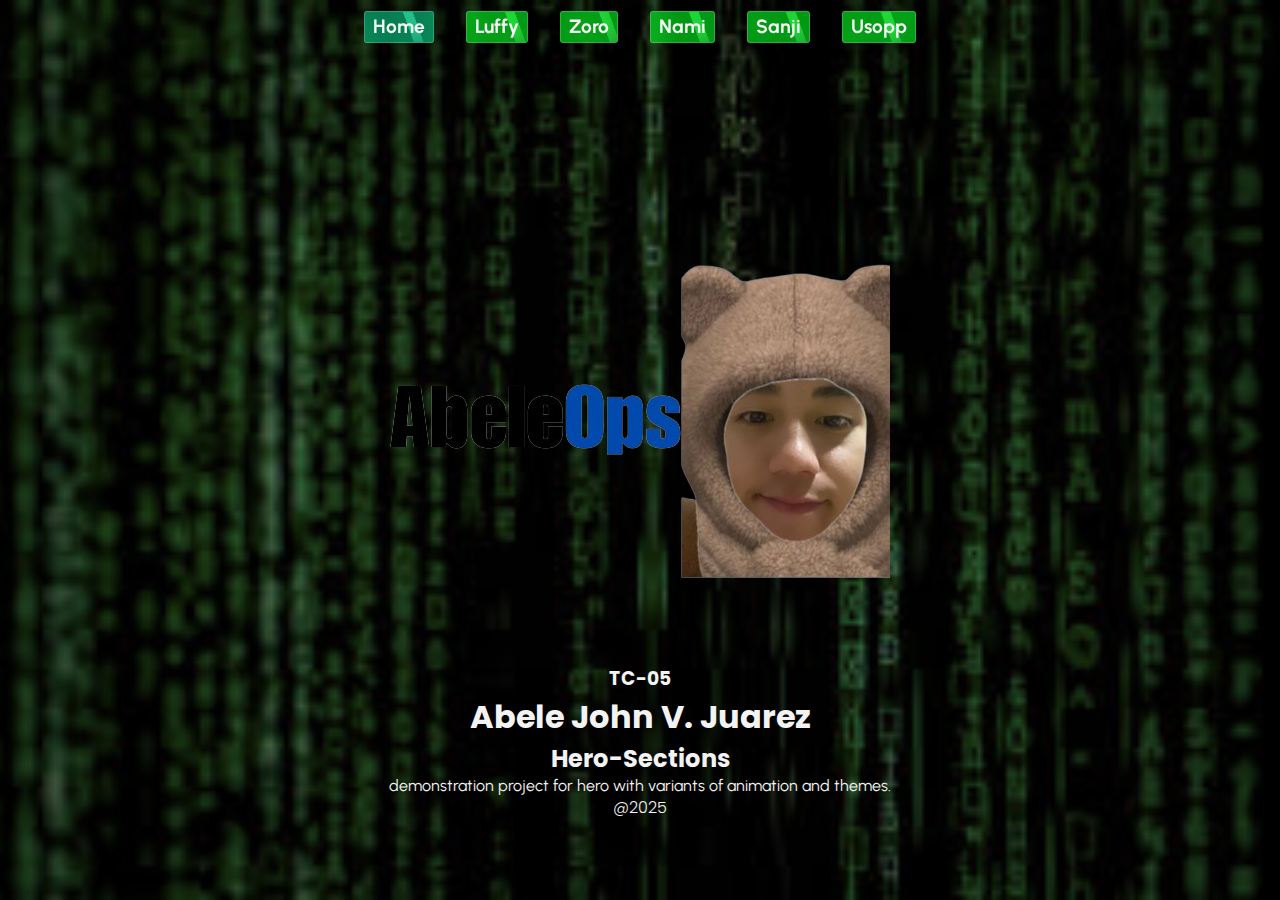
<file: index.html>
<!DOCTYPE html>
<html lang="en">
<head>
    <meta charset="UTF-8">
    <meta name="viewport" content="width=device-width, initial-scale=1.0">
    <title>WD-Hands-on-2</title>

    <link rel="stylesheet" href="./assets/css/style.css">
    <link rel="stylesheet" href="./assets/css/header.css">
    <link rel="stylesheet" href="./assets/css/scrollbar.css">
</head>
<body>
    <header class="header">
        <div class="center">

            <a class="btn active">Home </a>
            <a href="./pages/hero-1/index.html" class="btn">Luffy </a>
            <a href="./pages/hero-2/index.html" class="btn">Zoro </a>
            <a href="./pages/hero-3/index.html" class="btn">Nami </a>
            <a href="./pages/hero-4/index.html" class="btn">Sanji </a>
            <a href="./pages/hero-5/index.html" class="btn">Usopp</a>
        </div>
    </header>
    <img src="./assets/img/coding background.jpg" alt="wallpaper" class="wallpaper">
    <section class="top">
        <img src="./assets/img/AbeleOps.png" alt="Abele john juarez logo" class="logo">

       
    </section>
    <section class="bottom">
        <h3 class="course">TC-05</h3>
        <h1 class="name">Abele John V. Juarez</h1>
        <h2 class="subtitle">Hero-Sections</h2>
         <p class="descriptions">demonstration project for  hero with variants of animation and themes.</p>
                 <h4 class="year">@2025</h4>
    </section>
</body>
</html>
</file>
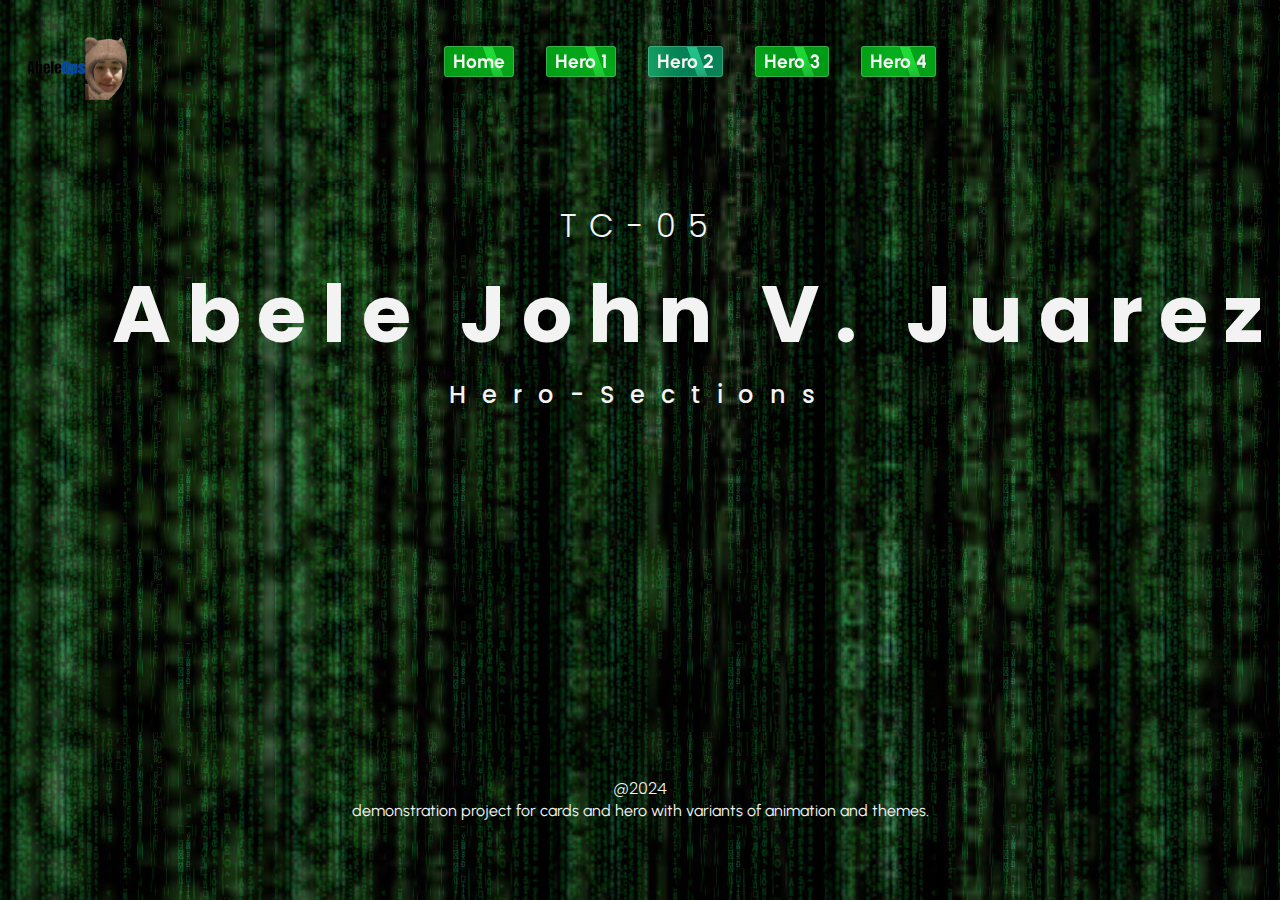
<file: pages/hero-2 copy 2/index.html>
<!DOCTYPE html>
<html lang="en">
<head>
    <meta charset="UTF-8">
    <meta name="viewport" content="width=device-width, initial-scale=1.0">
    <title>WD-Hands-on-2</title>

    <link rel="stylesheet" href="./assets/css/style.css">
    <link rel="stylesheet" href="./assets/css/header.css">
    <link rel="stylesheet" href="./assets/css/scrollbar.css">
</head>
<body>
    <header class="header">
        <div class="left">
            <img src="./assets/img/AbeleOps.png" alt="Abele john juarez logo" class="logo">
        </div>
        
        <div class="center">
            <a href="../../index.html" class="btn">Home</a>
            <a href="../hero-1/index.html" class="btn">Hero 1</a>
            <a class="btn active">Hero 2</a>
            <a href="../hero-3/index.html" class="btn">Hero 3</a>
            <a href="../hero-4/index.html" class="btn">Hero 4</a>
        </div>
    </header>
    <img src="./assets/img/coding background.jpg" alt="wallpaper" class="wallpaper">
    <section class="top">
        <h3 class="course">TC-05</h3>
        <h1 class="title">Abele John V. Juarez</h1>
        <h2 class="subtitle">Hero-Sections</h2>
    </section>
    <section class="bottom">
        
        <h4 class="year">@2024</h4>
        <p class="descriptions">demonstration project for cards and hero with variants of animation and themes.</p>
    </section>
</body>
</html>
</file>
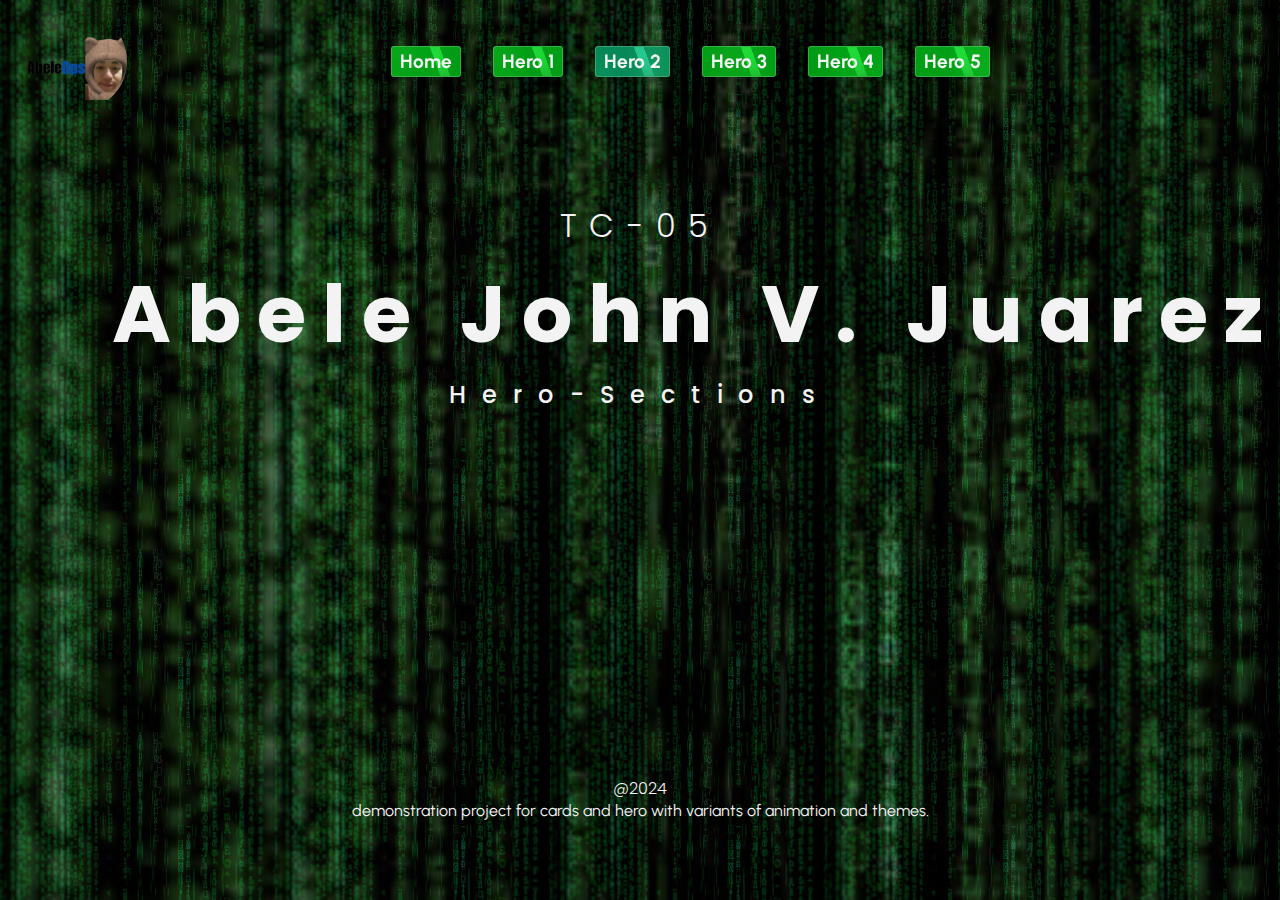
<file: pages/hero-2/index.html>
<!DOCTYPE html>
<html lang="en">
<head>
    <meta charset="UTF-8">
    <meta name="viewport" content="width=device-width, initial-scale=1.0">
    <title>WD-Hands-on-2</title>

    <link rel="stylesheet" href="./assets/css/style.css">
    <link rel="stylesheet" href="./assets/css/header.css">
    <link rel="stylesheet" href="./assets/css/scrollbar.css">
</head>
<body>
    <header class="header">
        <div class="left">
            <img src="./assets/img/AbeleOps.png" alt="Abele john juarez logo" class="logo">
        </div>
        
        <div class="center">
            <a href="../../index.html" class="btn">Home</a>
            <a href="../hero-1/index.html" class="btn">Hero 1</a>
            <a class="btn active">Hero 2</a>
            <a href="../hero-3/index.html" class="btn">Hero 3</a>
            <a href="../hero-4/index.html" class="btn">Hero 4</a>
            <a href="../hero-5/index.html" class="btn">Hero 5</a>
        </div>
    </header>
    <img src="./assets/img/coding background.jpg" alt="wallpaper" class="wallpaper">
    <section class="top">
        <h3 class="course">TC-05</h3>
        <h1 class="title">Abele John V. Juarez</h1>
        <h2 class="subtitle">Hero-Sections</h2>
    </section>
    <section class="bottom">
        
        <h4 class="year">@2024</h4>
        <p class="descriptions">demonstration project for cards and hero with variants of animation and themes.</p>
    </section>
</body>
</html>
</file>
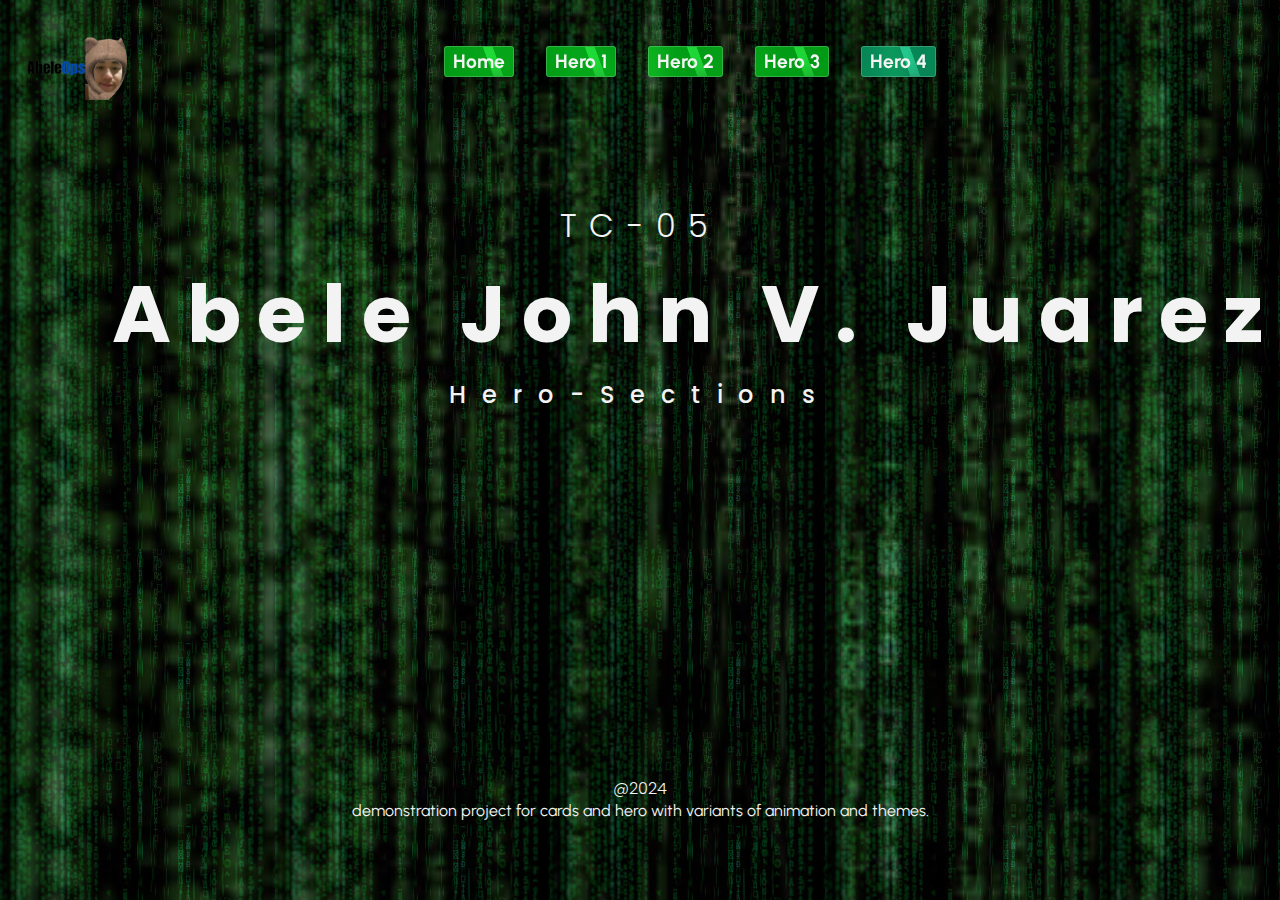
<file: pages/hero-4 copy/index.html>
<!DOCTYPE html>
<html lang="en">
<head>
    <meta charset="UTF-8">
    <meta name="viewport" content="width=device-width, initial-scale=1.0">
    <title>WD-Hands-on-2</title>

    <link rel="stylesheet" href="./assets/css/style.css">
    <link rel="stylesheet" href="./assets/css/header.css">
    <link rel="stylesheet" href="./assets/css/scrollbar.css">
</head>
<body>
    <header class="header">
        <div class="left">
            <img src="./assets/img/AbeleOps.png" alt="Abele john juarez logo" class="logo">
        </div>
        
        <div class="center">
            <a href="../../index.html" class="btn">Home</a>
            <a href="../hero-1/index.html" class="btn">Hero 1</a>
            <a href="../hero-2/index.html" class="btn">Hero 2</a>
            <a href="../hero-3/index.html" class="btn">Hero 3</a>
            <a class="btn active">Hero 4</a>
        </div>
    </header>
    <img src="./assets/img/coding background.jpg" alt="wallpaper" class="wallpaper">
    <section class="top">
        <h3 class="course">TC-05</h3>
        <h1 class="title">Abele John V. Juarez</h1>
        <h2 class="subtitle">Hero-Sections</h2>
    </section>
    <section class="bottom">
        
        <h4 class="year">@2024</h4>
        <p class="descriptions">demonstration project for cards and hero with variants of animation and themes.</p>
    </section>
</body>
</html>
</file>
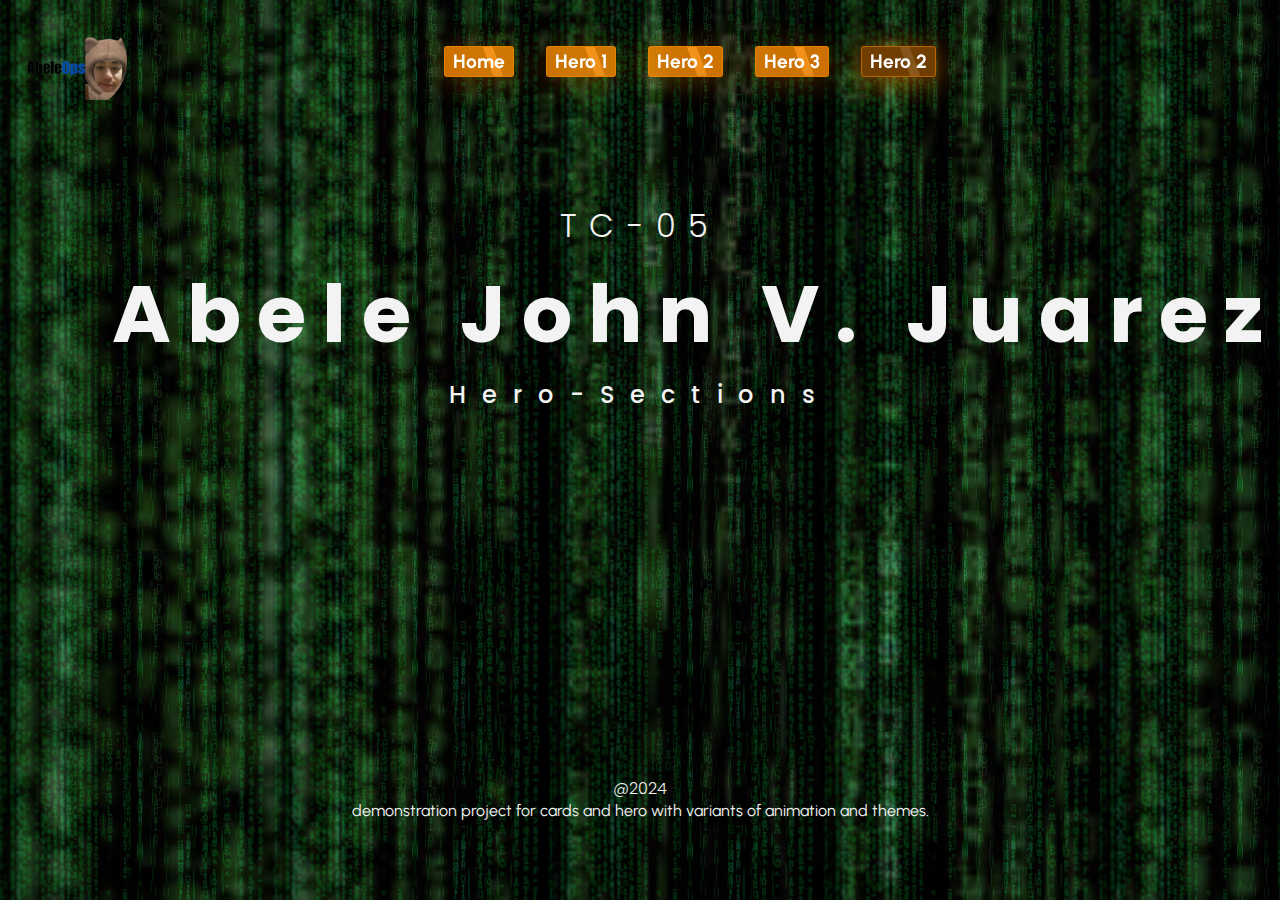
<file: pages/hero-4/index.html>
<!DOCTYPE html>
<html lang="en">
<head>
    <meta charset="UTF-8">
    <meta name="viewport" content="width=device-width, initial-scale=1.0">
    <title>WD-Hands-on-2</title>

    <link rel="stylesheet" href="./assets/css/style.css">
    <link rel="stylesheet" href="./assets/css/header.css">
    <link rel="stylesheet" href="./assets/css/scrollbar.css">
</head>
<body>
    <header class="header">
        <div class="left">
            <img src="./assets/img/AbeleOps.png" alt="Abele john juarez logo" class="logo">
        </div>
        
        <div class="center">
            <a href="../../index.html" class="btn">Home</a>
            <a href="../hero-1/index.html" class="btn">Hero 1</a>
            <a href="../hero-2/index.html" class="btn">Hero 2</a>
            <a href="../hero-3/index.html" class="btn">Hero 3</a>
            <a class="btn active">Hero 2</a>
        </div>
    </header>
    <img src="./assets/img/coding background.jpg" alt="wallpaper" class="wallpaper">
    <section class="top">
        <h3 class="course">TC-05</h3>
        <h1 class="title">Abele John V. Juarez</h1>
        <h2 class="subtitle">Hero-Sections</h2>
    </section>
    <section class="bottom">
        
        <h4 class="year">@2024</h4>
        <p class="descriptions">demonstration project for cards and hero with variants of animation and themes.</p>
    </section>
</body>
</html>
</file>
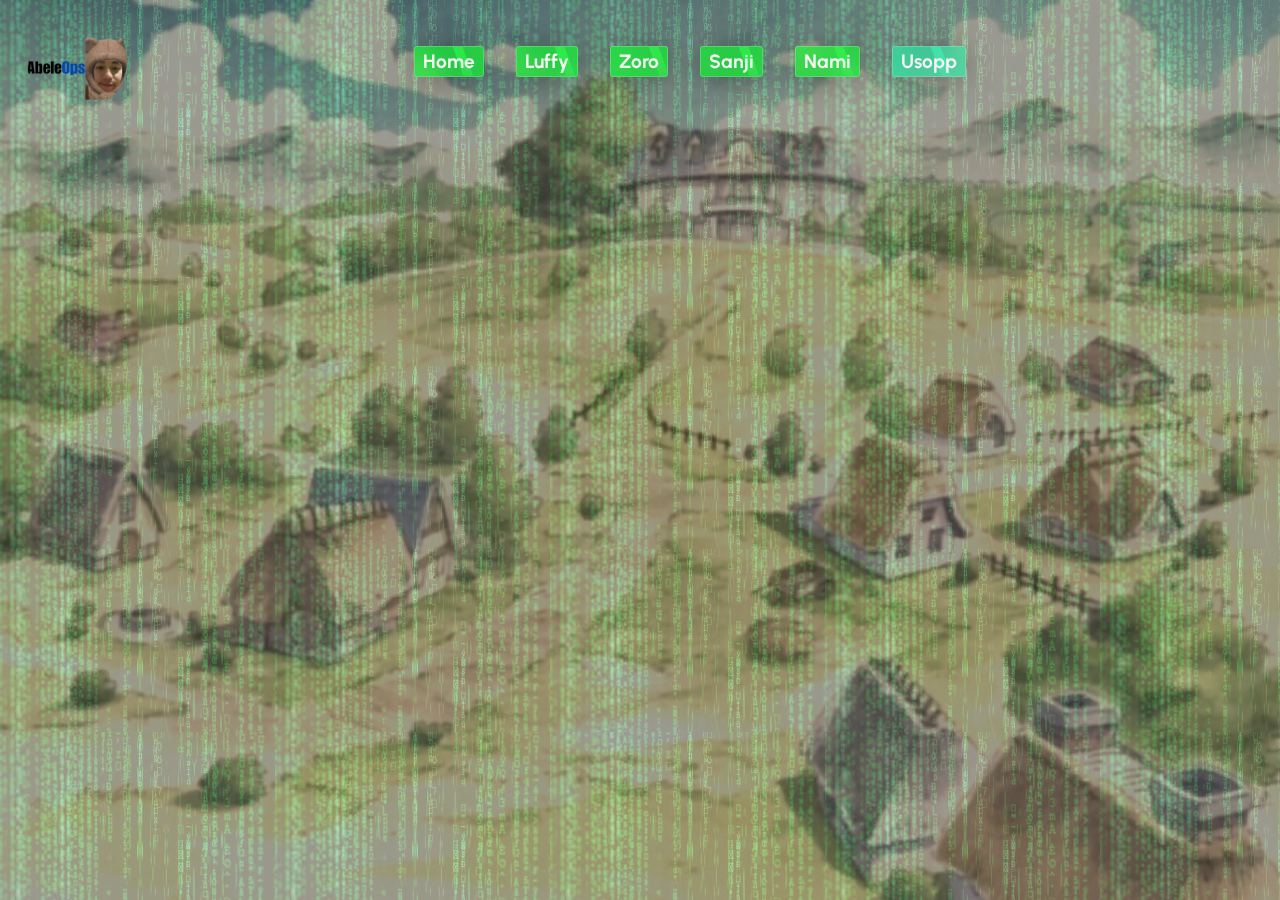
<file: pages/hero-5/index.html>
<!DOCTYPE html>
<html lang="en">
<head>
    <meta charset="UTF-8">
    <meta name="viewport" content="width=device-width, initial-scale=1.0">
    <title>WD-Hands-on-2</title>

    <link rel="stylesheet" href="./assets/css/style.css">
    <link rel="stylesheet" href="./assets/css/header.css">
    <link rel="stylesheet" href="./assets/css/scrollbar.css">
</head>
<body>
    <header class="header">
        <div class="left">
            <img src="./assets/img/AbeleOps.png" alt="Abele john juarez logo" class="logo">
        </div>
        
        <div class="center">
            <a href="../../index.html" class="btn">Home</a>
            <a href="../hero-1/index.html" class="btn">Luffy </a>
            <a href="../hero-2/index.html" class="btn">Zoro </a>
            <a href="../hero-3/index.html" class="btn">Sanji </a>
            <a href="../hero-4/index.html" class="btn">Nami </a>
            <a class="btn active">Usopp </a>
        </div>
    </header>
    <img src="./assets/img/usopp_background.webp" alt="wallpaper" class="wallpaper">
    <section class="top">

    </section>
    <section class="bottom">
        

    </section>
</body>
</html>
</file>
<file: assets/css/style.css>
@import url("https://fonts.googleapis.com/css2?family=Poppins:ital,wght@0,100;0,200;0,300;0,400;0,500;0,600;0,700;0,800;0,900;1,100;1,200;1,300;1,400;1,500;1,600;1,700;1,800;1,900&display=swap");
@import url("https://fonts.googleapis.com/css2?family=Urbanist:ital,wght@0,100..900;1,100..900&display=swap");

:root {
  --color-accent-1: #c6a288;
  --color-accent-2: #c99678;
  --color-secondary-1: #4b403e;
  --color-secondary-2: #120d0c;
  --color-primary-1: #f3f3f3;
  --color-primary-2: #d6d6d6;

  --header-font: "Poppins", sans-serif;
  --content-font: "Urbanist", sans-serif;
}

*,
*::before,
*::after {
  margin: 0;
  padding: 0;
  box-sizing: border-box;
  font-family: var(--content-font);
}

h1,
h2,
h3,
h4,
h5,
h6 {
  font-family: var(--header-font);
}

body {
  color: var(--color-primary-1);
  background: black;
  display: flex;
  flex-direction: column;
  align-items: center;
  justify-content: space-between;
  height: 100vh;
}

.wallpaper {
  position: absolute;
  object-fit: cover;
  z-index: -1;
  width: 100%;
  height: 100vh;
  overflow: hidden;
  filter: sepia(0.4) hue-rotate(-10deg) opacity(0.6);
}

.top {
  display: flex;
  flex-direction: column;
  padding-top: 5rem;
  align-items: center;
  gap: 0.2rem;
  height: 100vh;

  & .course {
    font-size: 2rem;
    letter-spacing: 0.8rem;
    font-weight: 300;
  }

  & .title {
    font-size: 5rem;
    letter-spacing: 1rem;
    padding-left: 7rem;
  }

  & .subtitle {
    font-weight: 500;
    letter-spacing: 1rem;
  }
}

.bottom {
  padding-bottom: 5rem;
  display: flex;
  flex-direction: column;
  align-items: center;
  font-size: 1rem;

  & .year {
    font-weight: 300;
  }

  & .logo {
    height: 50px;
  }
}

#loom-companion-mv3,
.fiveserver-info-wrapper {
  display: none;
}

@media only screen and (max-width: 1024px) {
  .top {
    & .title {
      font-size: 4.5rem;
      padding-left: 0;
    }
  }
}
</file>
<file: assets/css/header.css>
* {
    padding: 0;
    margin: 0;
    box-sizing: 0;
}

.header {
    width: calc(100dvw - 1.4rem);
    display: flex;
    justify-content: flex-end;
    padding: .7rem 1rem;
    gap: 3rem;
    color: rgb(0, 0, 0);
    height: fit-content;
    
    & .center {
        flex: 1;
        display: flex;
        justify-content: center;
        gap: 2rem;;
    }
    
    & .btn {
        background: rgba(0, 255, 34, 0.596);
        box-shadow: 0 4px 30px rgba(0, 0, 0, 0.301);
        backdrop-filter: blur(10px);
        -webkit-backdrop-filter: blur(10px);
        font-size: 1.2rem;
        border: 1px solid rgba(245, 245, 245, 0.212);
        padding: .2rem .5rem;
        border-radius: 3px;
        font-weight: 700;
        text-decoration: none;
        color: var(--color-primary-1);
        overflow: hidden;
        transition: all .2s ease;
        
        &.active {
            background: rgba(6, 255, 172, 0.479);
        }
        
        &::before {
            position: absolute;
            width: 10px;
            height: 50px;
            z-index: -1;
            background: rgba(255, 255, 255, 0.1);
            display: block;
            content: '';
            backdrop-filter: blur(10px);
            -webkit-backdrop-filter: blur(10px);
            transform: skew(20deg) translateY(-5px) translateX(40px);
            transition: all .2s ease;
        }

        &:hover {
            transform: scale(1.3);
            background-color: black;
            &::before {
                transform: skew(50deg) translateY(-5px) translateX(-20px) ;
            }
        }
    }
}

@media only screen and (max-width: 1024px) {
    .header {
        & .btn {
            font-size: 1rem;
        }
    }
}
</file>
<file: assets/css/scrollbar.css>
*::-webkit-scrollbar{
    width: 5px;
}

*::-webkit-scrollbar-track{
    background-color: #c6a288;
    border-radius: 12px;
}

*::-webkit-scrollbar-thumb{
    background-color: #7c5d4b;
    border-radius: 12px;
}
</file>
<file: pages/hero-2 copy 2/assets/css/style.css>
@import url("https://fonts.googleapis.com/css2?family=Poppins:ital,wght@0,100;0,200;0,300;0,400;0,500;0,600;0,700;0,800;0,900;1,100;1,200;1,300;1,400;1,500;1,600;1,700;1,800;1,900&display=swap");
@import url("https://fonts.googleapis.com/css2?family=Urbanist:ital,wght@0,100..900;1,100..900&display=swap");

:root {
  --color-accent-1: #c6a288;
  --color-accent-2: #c99678;
  --color-secondary-1: #4b403e;
  --color-secondary-2: #120d0c;
  --color-primary-1: #f3f3f3;
  --color-primary-2: #d6d6d6;

  --header-font: "Poppins", sans-serif;
  --content-font: "Urbanist", sans-serif;
}

*,
*::before,
*::after {
  margin: 0;
  padding: 0;
  box-sizing: border-box;
  font-family: var(--content-font);
}

h1,
h2,
h3,
h4,
h5,
h6 {
  font-family: var(--header-font);
}

body {
    background-image: url("../img/coding\ background.jpg");
  color: var(--color-primary-1);
  display: flex;
  flex-direction: column;
  align-items: center;
  justify-content: space-between;
  height: 100vh;
}

.wallpaper {
  position: absolute;
  object-fit: cover;
  z-index: -1;
  width: 100%;
  height: 100vh;
  overflow: hidden;
  filter: sepia(0.4) hue-rotate(-10deg) opacity(0.6);
}

.top {
  display: flex;
  flex-direction: column;
  padding-top: 5rem;
  align-items: center;
  gap: 0.2rem;
  height: 100vh;

  & .course {
    font-size: 2rem;
    letter-spacing: 0.8rem;
    font-weight: 300;
  }

  & .title {
    font-size: 5rem;
    letter-spacing: 1rem;
    padding-left: 7rem;
  }

  & .subtitle {
    font-weight: 500;
    letter-spacing: 1rem;
  }
}

.bottom {
  padding-bottom: 5rem;
  display: flex;
  flex-direction: column;
  align-items: center;
  font-size: 1rem;

  & .year {
    font-weight: 300;
  }


    &:hover {
      transform: rotate(720deg);
      transition: all 1s ease;
    }
  }
   


#loom-companion-mv3,
.fiveserver-info-wrapper {
  display: none;
}

@media only screen and (max-width: 1024px) {
  .top {
    & .title {
      font-size: 4.5rem;
      padding-left: 0;
    }
  }
}
</file>
<file: pages/hero-2 copy 2/assets/css/header.css>
* {
    padding: 0;
    margin: 0;
    box-sizing: 0;
}

.header {
    width: calc(100dvw - 1.4rem);
    display: flex;
    justify-content: flex-end;
    align-items: center;
    padding: .7rem 1rem;
    gap: 0rem;
    color: rgb(0, 0, 0);
    height: fit-content;
    
    & .left{
         display: flex;
        align-items: flex-start;
        gap: 1rem;

        & .logo {
            height: 100px;
            width: 100px;
            border-radius: 50%;
            overflow: hidden;
            transition: all .2s ease;
            cursor: pointer;

            &:hover {
                transform:  scale(1.1);
        box-shadow: 0 8px 32px rgba(0,0,0,0.25);
        filter: brightness(1.2) contrast(1.1);
            }
        }
    }
    & .center {
        flex: 1;
        display: flex;
        justify-content: center;
        gap: 2rem;;
    }
    
    & .btn {
        background: rgba(0, 255, 34, 0.596);
        box-shadow: 0 4px 30px rgba(0, 0, 0, 0.301);
        backdrop-filter: blur(10px);
        -webkit-backdrop-filter: blur(10px);
        font-size: 1.2rem;
        border: 1px solid rgba(245, 245, 245, 0.212);
        padding: .2rem .5rem;
        border-radius: 3px;
        font-weight: 700;
        text-decoration: none;
        color: var(--color-primary-1);
        overflow: hidden;
        transition: all .2s ease;
        
        &.active {
            background: rgba(6, 255, 172, 0.479);
        }
        
        &::before {
            position: absolute;
            width: 10px;
            height: 50px;
            z-index: -1;
            background: rgba(255, 255, 255, 0.1);
            display: block;
            content: '';
            backdrop-filter: blur(10px);
            -webkit-backdrop-filter: blur(10px);
            transform: skew(20deg) translateY(-5px) translateX(40px);
            transition: all .2s ease;
        }

        &:hover {
            transform: scale(1.3);
            background-color: black;
            &::before {
                transform: skew(50deg) translateY(-5px) translateX(-20px) ;
            }
        }
    }
}

@media only screen and (max-width: 1024px) {
    .header {
        & .btn {
            font-size: 1rem;
        }
    }
}
</file>
<file: pages/hero-2 copy 2/assets/css/scrollbar.css>
*::-webkit-scrollbar{
    width: 5px;
}

*::-webkit-scrollbar-track{
    background-color: #c6a288;
    border-radius: 12px;
}

*::-webkit-scrollbar-thumb{
    background-color: #7c5d4b;
    border-radius: 12px;
}
</file>
<file: pages/hero-2/assets/css/style.css>
@import url("https://fonts.googleapis.com/css2?family=Poppins:ital,wght@0,100;0,200;0,300;0,400;0,500;0,600;0,700;0,800;0,900;1,100;1,200;1,300;1,400;1,500;1,600;1,700;1,800;1,900&display=swap");
@import url("https://fonts.googleapis.com/css2?family=Urbanist:ital,wght@0,100..900;1,100..900&display=swap");

:root {
  --color-accent-1: #c6a288;
  --color-accent-2: #c99678;
  --color-secondary-1: #4b403e;
  --color-secondary-2: #120d0c;
  --color-primary-1: #f3f3f3;
  --color-primary-2: #d6d6d6;

  --header-font: "Poppins", sans-serif;
  --content-font: "Urbanist", sans-serif;
}

*,
*::before,
*::after {
  margin: 0;
  padding: 0;
  box-sizing: border-box;
  font-family: var(--content-font);
}

h1,
h2,
h3,
h4,
h5,
h6 {
  font-family: var(--header-font);
}

body {
    background-image: url("../img/coding\ background.jpg");
  color: var(--color-primary-1);
  display: flex;
  flex-direction: column;
  align-items: center;
  justify-content: space-between;
  height: 100vh;
}

.wallpaper {
  position: absolute;
  object-fit: cover;
  z-index: -1;
  width: 100%;
  height: 100vh;
  overflow: hidden;
  filter: sepia(0.4) hue-rotate(-10deg) opacity(0.6);
}

.top {
  display: flex;
  flex-direction: column;
  padding-top: 5rem;
  align-items: center;
  gap: 0.2rem;
  height: 100vh;

  & .course {
    font-size: 2rem;
    letter-spacing: 0.8rem;
    font-weight: 300;
  }

  & .title {
    font-size: 5rem;
    letter-spacing: 1rem;
    padding-left: 7rem;
  }

  & .subtitle {
    font-weight: 500;
    letter-spacing: 1rem;
  }
}

.bottom {
  padding-bottom: 5rem;
  display: flex;
  flex-direction: column;
  align-items: center;
  font-size: 1rem;

  & .year {
    font-weight: 300;
  }


    &:hover {
      transform: rotate(720deg);
      transition: all 1s ease;
    }
  }
   


#loom-companion-mv3,
.fiveserver-info-wrapper {
  display: none;
}

@media only screen and (max-width: 1024px) {
  .top {
    & .title {
      font-size: 4.5rem;
      padding-left: 0;
    }
  }
}
</file>
<file: pages/hero-2/assets/css/header.css>
* {
    padding: 0;
    margin: 0;
    box-sizing: 0;
}

.header {
    width: calc(100dvw - 1.4rem);
    display: flex;
    justify-content: flex-end;
    align-items: center;
    padding: .7rem 1rem;
    gap: 0rem;
    color: rgb(0, 0, 0);
    height: fit-content;
    
    & .left{
         display: flex;
        align-items: flex-start;
        gap: 1rem;

        & .logo {
            height: 100px;
            width: 100px;
            border-radius: 50%;
            overflow: hidden;
            transition: all .2s ease;
            cursor: pointer;

            &:hover {
                transform:  scale(1.1);
        box-shadow: 0 8px 32px rgba(0,0,0,0.25);
        filter: brightness(1.2) contrast(1.1);
            }
        }
    }
    & .center {
        flex: 1;
        display: flex;
        justify-content: center;
        gap: 2rem;;
    }
    
    & .btn {
        background: rgba(0, 255, 34, 0.596);
        box-shadow: 0 4px 30px rgba(0, 0, 0, 0.301);
        backdrop-filter: blur(10px);
        -webkit-backdrop-filter: blur(10px);
        font-size: 1.2rem;
        border: 1px solid rgba(245, 245, 245, 0.212);
        padding: .2rem .5rem;
        border-radius: 3px;
        font-weight: 700;
        text-decoration: none;
        color: var(--color-primary-1);
        overflow: hidden;
        transition: all .2s ease;
        
        &.active {
            background: rgba(6, 255, 172, 0.479);
        }
        
        &::before {
            position: absolute;
            width: 10px;
            height: 50px;
            z-index: -1;
            background: rgba(255, 255, 255, 0.1);
            display: block;
            content: '';
            backdrop-filter: blur(10px);
            -webkit-backdrop-filter: blur(10px);
            transform: skew(20deg) translateY(-5px) translateX(40px);
            transition: all .2s ease;
        }

        &:hover {
            transform: scale(1.3);
            background-color: black;
            &::before {
                transform: skew(50deg) translateY(-5px) translateX(-20px) ;
            }
        }
    }
}

@media only screen and (max-width: 1024px) {
    .header {
        & .btn {
            font-size: 1rem;
        }
    }
}
</file>
<file: pages/hero-2/assets/css/scrollbar.css>
*::-webkit-scrollbar{
    width: 5px;
}

*::-webkit-scrollbar-track{
    background-color: #c6a288;
    border-radius: 12px;
}

*::-webkit-scrollbar-thumb{
    background-color: #7c5d4b;
    border-radius: 12px;
}
</file>
<file: pages/hero-4 copy/assets/css/style.css>
@import url("https://fonts.googleapis.com/css2?family=Poppins:ital,wght@0,100;0,200;0,300;0,400;0,500;0,600;0,700;0,800;0,900;1,100;1,200;1,300;1,400;1,500;1,600;1,700;1,800;1,900&display=swap");
@import url("https://fonts.googleapis.com/css2?family=Urbanist:ital,wght@0,100..900;1,100..900&display=swap");

:root {
  --color-accent-1: #c6a288;
  --color-accent-2: #c99678;
  --color-secondary-1: #4b403e;
  --color-secondary-2: #120d0c;
  --color-primary-1: #f3f3f3;
  --color-primary-2: #d6d6d6;

  --header-font: "Poppins", sans-serif;
  --content-font: "Urbanist", sans-serif;
}

*,
*::before,
*::after {
  margin: 0;
  padding: 0;
  box-sizing: border-box;
  font-family: var(--content-font);
}

h1,
h2,
h3,
h4,
h5,
h6 {
  font-family: var(--header-font);
}

body {
    background-image: url("../img/coding\ background.jpg");
  color: var(--color-primary-1);
  display: flex;
  flex-direction: column;
  align-items: center;
  justify-content: space-between;
  height: 100vh;
}

.wallpaper {
  position: absolute;
  object-fit: cover;
  z-index: -1;
  width: 100%;
  height: 100vh;
  overflow: hidden;
  filter: sepia(0.4) hue-rotate(-10deg) opacity(0.6);
}

.top {
  display: flex;
  flex-direction: column;
  padding-top: 5rem;
  align-items: center;
  gap: 0.2rem;
  height: 100vh;

  & .course {
    font-size: 2rem;
    letter-spacing: 0.8rem;
    font-weight: 300;
  }

  & .title {
    font-size: 5rem;
    letter-spacing: 1rem;
    padding-left: 7rem;
  }

  & .subtitle {
    font-weight: 500;
    letter-spacing: 1rem;
  }
}

.bottom {
  padding-bottom: 5rem;
  display: flex;
  flex-direction: column;
  align-items: center;
  font-size: 1rem;

  & .year {
    font-weight: 300;
  }


    &:hover {
      transform: rotate(720deg);
      transition: all 1s ease;
    }
  }
   


#loom-companion-mv3,
.fiveserver-info-wrapper {
  display: none;
}

@media only screen and (max-width: 1024px) {
  .top {
    & .title {
      font-size: 4.5rem;
      padding-left: 0;
    }
  }
}
</file>
<file: pages/hero-4 copy/assets/css/header.css>
* {
    padding: 0;
    margin: 0;
    box-sizing: 0;
}

.header {
    width: calc(100dvw - 1.4rem);
    display: flex;
    justify-content: flex-end;
    align-items: center;
    padding: .7rem 1rem;
    gap: 0rem;
    color: rgb(0, 0, 0);
    height: fit-content;
    
    & .left{
         display: flex;
        align-items: flex-start;
        gap: 1rem;

        & .logo {
            height: 100px;
            width: 100px;
            border-radius: 50%;
            overflow: hidden;
            transition: all .2s ease;
            cursor: pointer;

            &:hover {
                transform:  scale(1.1);
        box-shadow: 0 8px 32px rgba(0,0,0,0.25);
        filter: brightness(1.2) contrast(1.1);
            }
        }
    }
    & .center {
        flex: 1;
        display: flex;
        justify-content: center;
        gap: 2rem;;
    }
    
    & .btn {
        background: rgba(0, 255, 34, 0.596);
        box-shadow: 0 4px 30px rgba(0, 0, 0, 0.301);
        backdrop-filter: blur(10px);
        -webkit-backdrop-filter: blur(10px);
        font-size: 1.2rem;
        border: 1px solid rgba(245, 245, 245, 0.212);
        padding: .2rem .5rem;
        border-radius: 3px;
        font-weight: 700;
        text-decoration: none;
        color: var(--color-primary-1);
        overflow: hidden;
        transition: all .2s ease;
        
        &.active {
            background: rgba(6, 255, 172, 0.479);
        }
        
        &::before {
            position: absolute;
            width: 10px;
            height: 50px;
            z-index: -1;
            background: rgba(255, 255, 255, 0.1);
            display: block;
            content: '';
            backdrop-filter: blur(10px);
            -webkit-backdrop-filter: blur(10px);
            transform: skew(20deg) translateY(-5px) translateX(40px);
            transition: all .2s ease;
        }

        &:hover {
            transform: scale(1.3);
            background-color: black;
            &::before {
                transform: skew(50deg) translateY(-5px) translateX(-20px) ;
            }
        }
    }
}

@media only screen and (max-width: 1024px) {
    .header {
        & .btn {
            font-size: 1rem;
        }
    }
}
</file>
<file: pages/hero-4 copy/assets/css/scrollbar.css>
*::-webkit-scrollbar{
    width: 5px;
}

*::-webkit-scrollbar-track{
    background-color: #c6a288;
    border-radius: 12px;
}

*::-webkit-scrollbar-thumb{
    background-color: #7c5d4b;
    border-radius: 12px;
}
</file>
<file: pages/hero-4/assets/css/style.css>
@import url("https://fonts.googleapis.com/css2?family=Poppins:ital,wght@0,100;0,200;0,300;0,400;0,500;0,600;0,700;0,800;0,900;1,100;1,200;1,300;1,400;1,500;1,600;1,700;1,800;1,900&display=swap");
@import url("https://fonts.googleapis.com/css2?family=Urbanist:ital,wght@0,100..900;1,100..900&display=swap");

:root {
  --color-accent-1: #c6a288;
  --color-accent-2: #c99678;
  --color-secondary-1: #4b403e;
  --color-secondary-2: #120d0c;
  --color-primary-1: #f3f3f3;
  --color-primary-2: #d6d6d6;

  --header-font: "Poppins", sans-serif;
  --content-font: "Urbanist", sans-serif;
}

*,
*::before,
*::after {
  margin: 0;
  padding: 0;
  box-sizing: border-box;
  font-family: var(--content-font);
}

h1,
h2,
h3,
h4,
h5,
h6 {
  font-family: var(--header-font);
}

body {
    background-image: url("../img/coding\ background.jpg");
  color: var(--color-primary-1);
  display: flex;
  flex-direction: column;
  align-items: center;
  justify-content: space-between;
  height: 100vh;
}

.wallpaper {
  position: absolute;
  object-fit: cover;
  z-index: -1;
  width: 100%;
  height: 100vh;
  overflow: hidden;
  filter: sepia(0.4) hue-rotate(-10deg) opacity(0.6);
}

.top {
  display: flex;
  flex-direction: column;
  padding-top: 5rem;
  align-items: center;
  gap: 0.2rem;
  height: 100vh;

  & .course {
    font-size: 2rem;
    letter-spacing: 0.8rem;
    font-weight: 300;
  }

  & .title {
    font-size: 5rem;
    letter-spacing: 1rem;
    padding-left: 7rem;
  }

  & .subtitle {
    font-weight: 500;
    letter-spacing: 1rem;
  }
}

.bottom {
  padding-bottom: 5rem;
  display: flex;
  flex-direction: column;
  align-items: center;
  font-size: 1rem;

  & .year {
    font-weight: 300;
  }


    &:hover {
      transform: rotate(720deg);
      transition: all 1s ease;
    }
  }
   


#loom-companion-mv3,
.fiveserver-info-wrapper {
  display: none;
}

@media only screen and (max-width: 1024px) {
  .top {
    & .title {
      font-size: 4.5rem;
      padding-left: 0;
    }
  }
}
</file>
<file: pages/hero-4/assets/css/header.css>
* {
    padding: 0;
    margin: 0;
    box-sizing: border-box;
}

.header {
    width: calc(100dvw - 1.4rem);
    display: flex;
    justify-content: flex-end;
    align-items: center;
    padding: .7rem 1rem;
    gap: 0rem;
    color: rgb(0, 0, 0);
    height: fit-content;
    
    & .left{
         display: flex;
        align-items: flex-start;
        gap: 1rem;

        & .logo {
            height: 100px;
            width: 100px;
            border-radius: 50%;
            overflow: hidden;
            transition: all .2s ease;
            cursor: pointer;

            &:hover {
                transform:  scale(1.1);
        box-shadow: 0 8px 32px rgba(0,0,0,0.25);
        filter: brightness(1.2) contrast(1.1);
            }
        }
    }
    & .center {
        flex: 1;
        display: flex;
        justify-content: center;
        gap: 2rem;;
    }
    
    & .btn {
        background: rgba(255, 140, 0, 0.8); /* Orange background */
        box-shadow: 0 4px 30px rgba(255, 140, 0, 0.3); /* Orange shadow */
        backdrop-filter: blur(10px);
        -webkit-backdrop-filter: blur(10px);
        font-size: 1.2rem;
        border: 1px solid rgba(255, 140, 0, 0.5); /* Orange border */
        padding: .2rem .5rem;
        border-radius: 3px;
        font-weight: 700;
        text-decoration: none;
        color: #fff; /* White text for better contrast */
        overflow: hidden;
        transition: all .2s ease;
        
        &.active {
            background: rgb(112, 62, 1); /* Solid orange for active state */
            box-shadow: 0 4px 30px rgba(255, 140, 0, 0.6);
        }
        
        &::before {
            position: absolute;
            width: 10px;
            height: 50px;
            z-index: -1;
            background: rgba(255, 255, 255, 0.1);
            display: block;
            content: '';
            backdrop-filter: blur(10px);
            -webkit-backdrop-filter: blur(10px);
            transform: skew(20deg) translateY(-5px) translateX(40px);
            transition: all .2s ease;
        }

        &:hover {
            transform: scale(1.3);
            background-color: rgba(255, 140, 0, 1); /* Solid orange on hover */
            box-shadow: 0 6px 40px rgba(255, 140, 0, 0.5);
            &::before {
                transform: skew(50deg) translateY(-5px) translateX(-20px) ;
            }
        }
    }
}

@media only screen and (max-width: 1024px) {
    .header {
        & .btn {
            font-size: 1rem;
        }
    }
}
</file>
<file: pages/hero-4/assets/css/scrollbar.css>
*::-webkit-scrollbar{
    width: 5px;
}

*::-webkit-scrollbar-track{
    background-color: #c6a288;
    border-radius: 12px;
}

*::-webkit-scrollbar-thumb{
    background-color: #7c5d4b;
    border-radius: 12px;
}
</file>
<file: pages/hero-5/assets/css/style.css>
@import url("https://fonts.googleapis.com/css2?family=Poppins:ital,wght@0,100;0,200;0,300;0,400;0,500;0,600;0,700;0,800;0,900;1,100;1,200;1,300;1,400;1,500;1,600;1,700;1,800;1,900&display=swap");
@import url("https://fonts.googleapis.com/css2?family=Urbanist:ital,wght@0,100..900;1,100..900&display=swap");

:root {
  --color-accent-1: #c6a288;
  --color-accent-2: #c99678;
  --color-secondary-1: #4b403e;
  --color-secondary-2: #120d0c;
  --color-primary-1: #f3f3f3;
  --color-primary-2: #d6d6d6;

  --header-font: "Poppins", sans-serif;
  --content-font: "Urbanist", sans-serif;
}

*,
*::before,
*::after {
  margin: 0;
  padding: 0;
  box-sizing: border-box;
  font-family: var(--content-font);
}

h1,
h2,
h3,
h4,
h5,
h6 {
  font-family: var(--header-font);
}

body {
    background-image: url("../img/coding\ background.jpg");
  color: var(--color-primary-1);
  display: flex;
  flex-direction: column;
  align-items: center;
  justify-content: space-between;
  height: 100vh;
}

.wallpaper {
  position: absolute;
  object-fit: cover;
  z-index: -1;
  width: 100%;
  height: 100vh;
  overflow: hidden;
  filter: sepia(0.4) hue-rotate(-10deg) opacity(0.6);
}

.top {
  display: flex;
  flex-direction: column;
  padding-top: 5rem;
  align-items: center;
  gap: 0.2rem;
  height: 100vh;

  & .course {
    font-size: 2rem;
    letter-spacing: 0.8rem;
    font-weight: 300;
  }

  & .title {
    font-size: 5rem;
    letter-spacing: 1rem;
    padding-left: 7rem;
  }

  & .subtitle {
    font-weight: 500;
    letter-spacing: 1rem;
  }
}

.bottom {
  padding-bottom: 5rem;
  display: flex;
  flex-direction: column;
  align-items: center;
  font-size: 1rem;

  & .year {
    font-weight: 300;
  }


    &:hover {
      transform: rotate(720deg);
      transition: all 1s ease;
    }
  }
   


#loom-companion-mv3,
.fiveserver-info-wrapper {
  display: none;
}

@media only screen and (max-width: 1024px) {
  .top {
    & .title {
      font-size: 4.5rem;
      padding-left: 0;
    }
  }
}
</file>
<file: pages/hero-5/assets/css/header.css>
* {
    padding: 0;
    margin: 0;
    box-sizing: 0;
}

.header {
    width: calc(100dvw - 1.4rem);
    display: flex;
    justify-content: flex-end;
    align-items: center;
    padding: .7rem 1rem;
    gap: 0rem;
    color: rgb(0, 0, 0);
    height: fit-content;
    
    & .left{
         display: flex;
        align-items: flex-start;
        gap: 1rem;

        & .logo {
            height: 100px;
            width: 100px;
            border-radius: 50%;
            overflow: hidden;
            transition: all .2s ease;
            cursor: pointer;

            &:hover {
                transform:  scale(1.1);
        box-shadow: 0 8px 32px rgba(0,0,0,0.25);
        filter: brightness(1.2) contrast(1.1);
            }
        }
    }
    & .center {
        flex: 1;
        display: flex;
        justify-content: center;
        gap: 2rem;;
    }
    
    & .btn {
        background: rgba(0, 255, 34, 0.596);
        box-shadow: 0 4px 30px rgba(0, 0, 0, 0.301);
        backdrop-filter: blur(10px);
        -webkit-backdrop-filter: blur(10px);
        font-size: 1.2rem;
        border: 1px solid rgba(245, 245, 245, 0.212);
        padding: .2rem .5rem;
        border-radius: 3px;
        font-weight: 700;
        text-decoration: none;
        color: var(--color-primary-1);
        overflow: hidden;
        transition: all .2s ease;
        
        &.active {
            background: rgba(6, 255, 172, 0.479);
        }
        
        &::before {
            position: absolute;
            width: 10px;
            height: 50px;
            z-index: -1;
            background: rgba(255, 255, 255, 0.1);
            display: block;
            content: '';
            backdrop-filter: blur(10px);
            -webkit-backdrop-filter: blur(10px);
            transform: skew(20deg) translateY(-5px) translateX(40px);
            transition: all .2s ease;
        }

        &:hover {
            transform: scale(1.3);
            background-color: black;
            &::before {
                transform: skew(50deg) translateY(-5px) translateX(-20px) ;
            }
        }
    }
}

@media only screen and (max-width: 1024px) {
    .header {
        & .btn {
            font-size: 1rem;
        }
    }
}
</file>
<file: pages/hero-5/assets/css/scrollbar.css>
*::-webkit-scrollbar{
    width: 5px;
}

*::-webkit-scrollbar-track{
    background-color: #c6a288;
    border-radius: 12px;
}

*::-webkit-scrollbar-thumb{
    background-color: #7c5d4b;
    border-radius: 12px;
}
</file>
